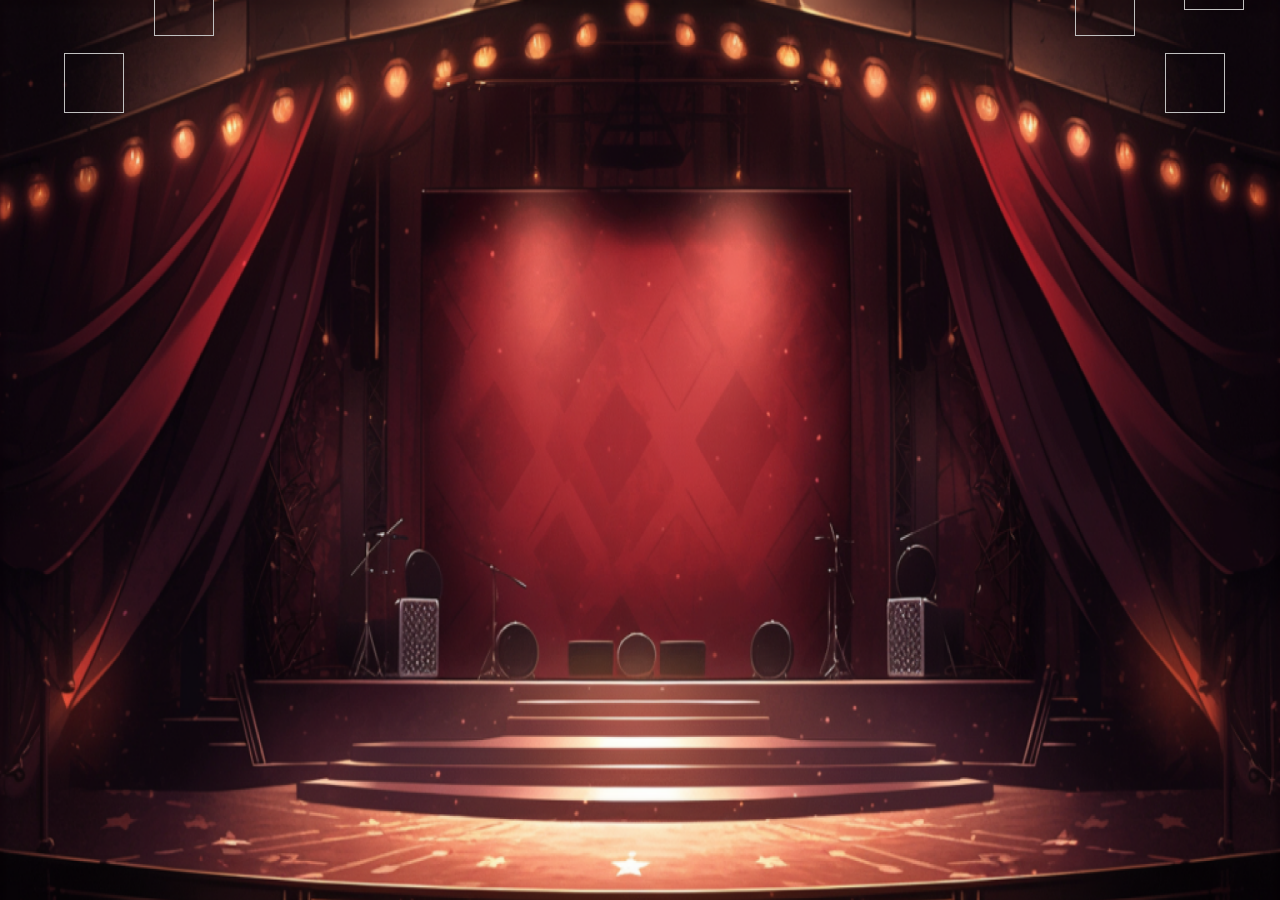
<file: src/main/resources/templates/bpm60.html>
<!DOCTYPE html>
<html>
<link rel="stylesheet" th:href="@{/play.css}" href="../static/play.css">
<link rel="stylesheet" th:href="@{/common.css}" href="../static/common.css">
<link rel="stylesheet" th:href="@{/bpm.css}" href="../static/bpm.css">
<head>
    <meta charset="UTF-8">
    <title>こんにちはタイトル</title>
</head>

<body>
	<!-- ヘッダー共通部分 -->
	<div th:insert="~{com/_header}"></div>
	<!-- コンサート会場共通部分 -->
	<div th:insert="~{com/_b-img}"></div>
	
	<img class="myPersons" th:src="@{/img/kubi/kubi1.png}">
    
	<a class="musicbtn btn-border" id="yellow2_1"><img id="1" class="lightbtn" th:src="@{/img/light/dark.png}"></a>
	<a class="musicbtn btn-border" id="yellow2_2"><img id="2" class="lightbtn" th:src="@{/img/light/dark.png}"></a>
	<a class="musicbtn btn-border" id="yellow2_3"><img id="3" class="lightbtn" th:src="@{/img/light/dark.png}"></a>
	<a class="musicbtn btn-border" id="yellow2_4"><img id="4" class="lightbtn" th:src="@{/img/light/dark.png}"></a>
	<a class="musicbtn btn-border" id="yellow2_5"><img id="5" class="lightbtn" th:src="@{/img/light/dark.png}"></a>
	<a class="musicbtn btn-border" id="blue2_1"><img id="6" class="lightbtn" th:src="@{/img/light/dark.png}"></a>
	<a class="musicbtn btn-border" id="blue2_2"><img id="7" class="lightbtn" th:src="@{/img/light/dark.png}"></a>
	<a class="musicbtn btn-border" id="blue2_3"><img id="8" class="lightbtn" th:src="@{/img/light/dark.png}"></a>
	<a class="musicbtn btn-border" id="blue2_4"><img id="9" class="lightbtn" th:src="@{/img/light/dark.png}"></a>
	<a class="musicbtn btn-border" id="blue2_5"><img id="10" class="lightbtn" th:src="@{/img/light/dark.png}"></a>
	<a class="musicbtn btn-border" id="red2_1"><img id="11" class="lightbtn" th:src="@{/img/light/dark.png}"></a>
	<a class="musicbtn btn-border" id="red2_2"><img id="12" class="lightbtn" th:src="@{/img/light/dark.png}"></a>
	<a class="musicbtn btn-border" id="red2_3"><img id="13" class="lightbtn" th:src="@{/img/light/dark.png}"></a>
	<script th:src="@{../js/changeString60.js}" src="../static/js/changeString60.js"></script>
	<script th:src="@{../js/musicplay60.js}" src="../static/js/musicplay60.js"></script>
	<!-- script共通部分 -->
	<div th:insert="~{com/_b-script}"></div>
</body>
</html>
</file>
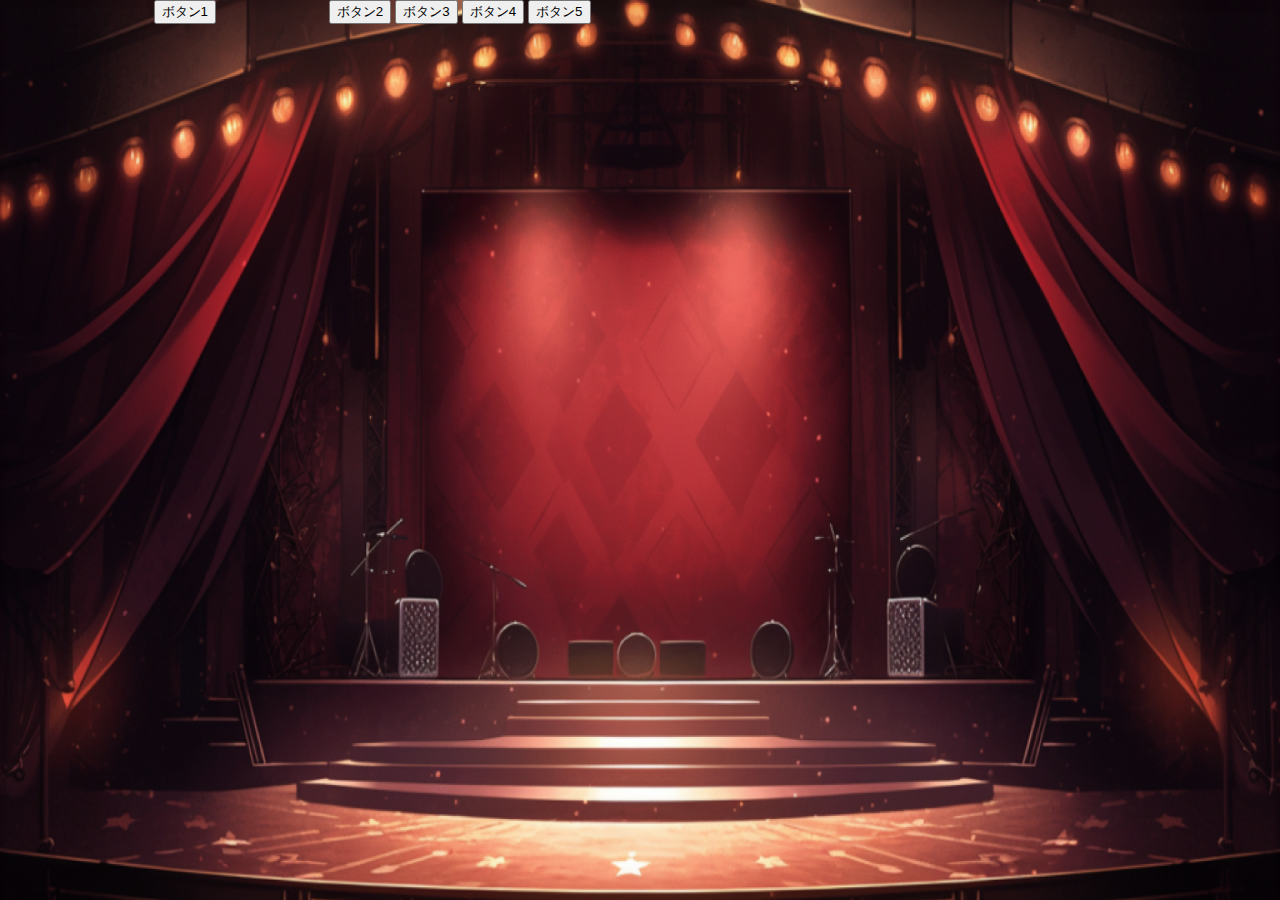
<file: src/main/resources/templates/play.html>
<!DOCTYPE html>
<html>
<link rel="stylesheet" th:href="@{/play.css}" href="../static/play.css">

<head>
	<meta charset="UTF-8">

	<head>
		<meta charset="UTF-8">
		<meta name="viewport" content="width=device-width, initial-scale=1.0">
		<title>こんにちはタイトル</title>
	</head>

<body>
	<!-- ヘッダー共通部分 -->
	<div th:insert="~{com/_header}"></div>
	<!-- コンサート会場共通部分 -->
	<div th:insert="~{com/_b-img}"></div>

	<footer>
		<div class="btngroup">
			<input type="button" id="red1" value="ボタン1">
			<input type="button" id="red2" value="ボタン2">
			<input type="button" id="b3" value="ボタン3">
			<input type="button" id="b4" value="ボタン4">
			<input type="button" id="b5" value="ボタン5">
		</div>
	</footer>

	<!-- script共通部分 -->
	<div th:insert="~{com/_b-script}"></div>

</body>

</html>
</file>
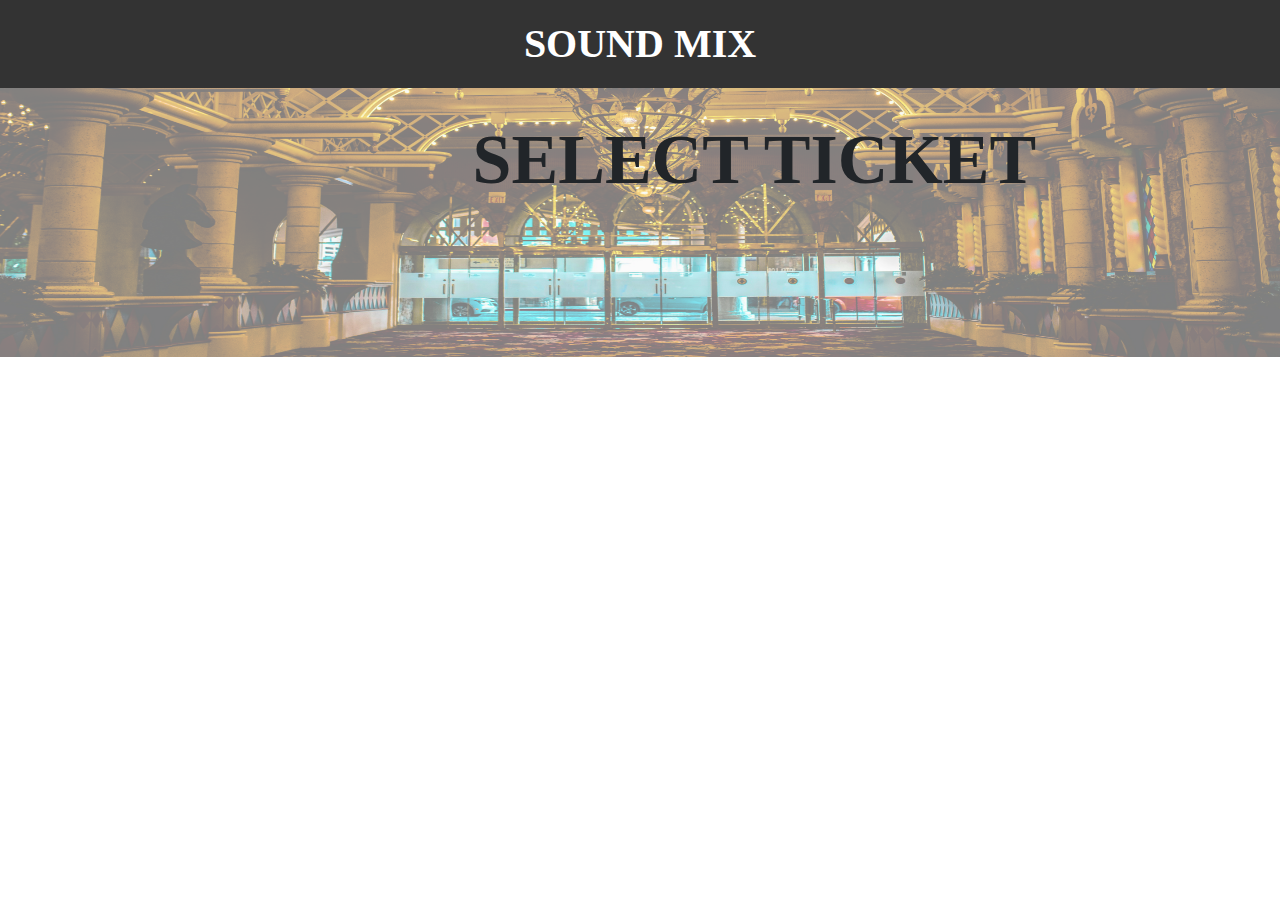
<file: src/main/resources/templates/select.html>
<!DOCTYPE html>
<html>
<link href="https://cdn.jsdelivr.net/npm/bootstrap@5.3.0/dist/css/bootstrap.min.css" rel="stylesheet">

<head>
	<meta charset="UTF-8">
	<title>BPM SELECT</title>
</head>

<body>
	<header class="bottom">
		<h1>SOUND MIX</h1>
	</header>
	<div class="container wrap">
		<h1 class="bottom">SELECT TICKET</h1>
		<div class="flex bottom">
			<a class="hover-ticket" onclick="bpm60()" id="bpm60"><img th:src="@{/img/ticket/newblack.png}"></a>
			<a class="hover-ticket" onclick="bpm100()" id="bpm100"><img th:src="@{/img/ticket/newblue.png}"></a>
		</div>
		<div class="flex">
			<a class="hover-ticket" onclick="bpm120()" id="bpm120"><img th:src="@{/img/ticket/newred.png}"></a>
			<a class="hover-ticket" onclick="bpm135()" id="bpm135"><img th:src="@{/img/ticket/newwhite.png}"></a>
		</div>
	</div>
	
	<img hidden th:src="@{/img/ticket/newblack.gif}" class="hiddenGIF" id="hidden1"></img>
	<img hidden th:src="@{/img/ticket/newblue.gif}" class="hiddenGIF" id="hidden2"></img>
	<img hidden th:src="@{/img/ticket/newred.gif}" class="hiddenGIF" id="hidden3"></img>
	<img hidden th:src="@{/img/ticket/newwhite.gif}" class="hiddenGIF" id="hidden4"></img>

	<script>
		function bpm60() {
			var ticket1 = document.getElementById("bpm100");
			var ticket2 = document.getElementById("bpm120");
			var ticket3 = document.getElementById("bpm135");
			var ticket4 = document.getElementById("bpm60");
			var temp = document.getElementById("hidden1");
			var temp2 = document.getElementById("bpm60");
			temp2.style.opacity = 0;
			ticket1.hidden = true;
			ticket2.hidden = true;
			ticket4.hidden = true;
			ticket3.hidden = true;

			temp.hidden = false;

			setTimeout(function () {
				window.location.href = '/bpm60';
			}, 1.8 * 1000);
		}
		function bpm100() {
			var ticket1 = document.getElementById("bpm100");
			var ticket2 = document.getElementById("bpm120");
			var ticket3 = document.getElementById("bpm135");
			var ticket4 = document.getElementById("bpm60");
			var temp = document.getElementById("hidden2");
			ticket1.style.opacity = 0;
			ticket1.hidden = true;
			ticket2.hidden = true;
			ticket4.hidden = true;
			ticket3.hidden = true;

			temp.hidden = false;
			setTimeout(function () {
				window.location.href = '/bpm100';
			}, 1.8 * 1000);
		}
		function bpm120() {
			var ticket1 = document.getElementById("bpm100");
			var ticket2 = document.getElementById("bpm120");
			var ticket3 = document.getElementById("bpm135");
			var ticket4 = document.getElementById("bpm60");
			var temp = document.getElementById("hidden3");
			ticket2.style.opacity = 0;
			ticket1.hidden = true;
			ticket2.hidden = true;
			ticket4.hidden = true;
			ticket3.hidden = true;

			temp.hidden = false;
			setTimeout(function () {
				window.location.href = '/bpm120';
			}, 1.8 * 1000);
		}
		function bpm135() {
			var ticket1 = document.getElementById("bpm100");
			var ticket2 = document.getElementById("bpm120");
			var ticket3 = document.getElementById("bpm135");
			var ticket4 = document.getElementById("bpm60");
			var temp = document.getElementById("hidden4");
			ticket3.style.opacity = 0;
			ticket1.hidden = true;
			ticket2.hidden = true;
			ticket4.hidden = true;
			ticket3.hidden = true;

			temp.hidden = false;
			setTimeout(function () {
				window.location.href = '/bpm135';
			}, 1.8 * 1000);
		}
		function play() {
			window.location.href = '/play';
		}
	</script>
	<link rel="stylesheet" th:href="@{/select.css}" href="../static/select.css">
</body>

</html>
</file>
<file: src/main/resources/static/play.css>
@charset "UTF-8";

.main{
	width:100%;
	display: block;
	background-color: white;
}

.mySlides
.mySlides2 {
	margin:auto;
	display: block;
	width: 250px;
	height: auto;
}

html {
	width: 100%;
	height: 100%;
}

body {
	width: 100%;
	height: 100%;
	margin: 0;
	background-image: url(./img/背景3.png);
	background-size: 100% 100%;
	background-repeat: no-repeat;
	background-attachment: fixed;
}

span{
	font-family: cursive;
	max-width: 130px;
}
.myPersons{
	z-index: 5;
	padding-top: 16.8%;
}
.myFaces{
	position: relative;
	margin-right:80%;
	z-index: 10;
}

/** ボタン装飾 */
.lightbtn {
	height: 60px;
	width: 60px;
	margin-top: 0;
	margin-left: 0;
}

.musicbtn {
	display: block;
	position: absolute;
}

/** black ticket */
/** ボタン配置(左) */
#yellow2_1 {
	margin-top: -31%;
	margin-left: 10.5%;
}

#yellow2_2 {
	margin-top: -23%;
	margin-left: 4.5%;
}

#yellow2_3 {
	margin-top: -34%;
	margin-left: 20%;
}

#yellow2_4 {
	margin-top: -26%;
	margin-left: 17%;
}

#yellow2_5{
	margin-top: -19%;
	margin-left: 12%;
}

#blue2_1{
	margin-top: -13%;
	margin-left: 5%;
}

/** ボタン配置(右) */
#blue2_2{
	margin-top: -34%;
	margin-left: 76%;
}

#blue2_3 {
	margin-top: -26%;
	margin-left: 79%;
}

#blue2_4 {
	margin-top: -19%;
	margin-left: 84%;
}

#blue2_5 {
	margin-top: -13%;
	margin-left: 91%;
}

#red2_1 {
	margin-top: -32%;
	margin-left: 84%;
}

#red2_2 {
	margin-top: -26.5%;
	margin-left: 88%;
}

#red2_3 {
	margin-top: -21%;
	margin-left: 92.5%;
}

/** blue ticket */
/** ボタン配置(左) */
#egroup1 {
	margin-top: -32%;
	margin-left: 10%;
}

#egroup2 {
	margin-top: -24%;
	margin-left: 5%;
}

#moon1 {
	margin-top: -33%;
	margin-left: 20%;
}

#moon2 {
	margin-top: -23%;
	margin-left: 15%;
}

#moon3{
	margin-top: -15%;
	margin-left: 5%;
}

/** ボタン配置(右) */
#traiangle1{
	margin-top: -33%;
	margin-left: 76%;
}

#traiangle2 {
	margin-top: -21%;
	margin-left: 81%;
}

#beans1 {
	margin-top: -28%;
	margin-left: 87%;
}

#beans2 {
	margin-top: -16.5%;
	margin-left: 92%;
}

/** red ticket */
/** ボタン配置(左) */
#square1 {
	margin-top: -29%;
	margin-left: 2.5%;
}

#square2 {
	margin-top: -32%;
	margin-left: 12%;
}

#square3 {
	margin-top: -24.5%;
	margin-left: 8.5%;
}

#square4 {
	margin-top: -19%;
	margin-left: 2%;
}

#square5{
	margin-top: -34%;
	margin-left: 21.5%;
}

#percent1{
	margin-top: -25%;
	margin-left: 18%;
}

#percent2{
	margin-top: -15.5%;
	margin-left: 11%;
	
}

#clover1{
	margin-top: -10%;
	margin-left: 2%;
}

/** ボタン配置(右) */
#clover2{
	margin-top: -35%;
	margin-left: 74%;
}

#clover3 {
	margin-top: -27.5%;
	margin-left: 77%;
}

#clover4 {
	margin-top: -20%;
	margin-left: 81%;
}

#clover5 {
	margin-top: -14%;
	margin-left: 86%;
}

#doublecircle1 {
	margin-top: -10%;
	margin-left: 93%;
}

#doublecircle2 {
	margin-top: -32%;
	margin-left: 84%;
}

#doublecircle3 {
	margin-top: -24.5%;
	margin-left: 88%;
}

#doublecircle4 {
	margin-top: -19%;
	margin-left: 94%;
}

#doublecircle5 {
	margin-top: -29%;
	margin-left: 94%;
}

/** new white ticket */
/** ボタン配置(左) */
#red1 {
	margin-top: -32%;
	margin-left: 12%;
}

#red2 {
	margin-top: -24.5%;
	margin-left: 8.5%;
}

#red3 {
	margin-top: -18%;
	margin-left: 2%;
}

#red4 {
	margin-top: -35%;
	margin-left: 20.5%;
}

#blue1{
	margin-top: -26%;
	margin-left: 18%;
}

#blue2{
	margin-top: -17%;
	margin-left: 12%;
}

#blue3{
	margin-top: -10%;
	margin-left: 2.5%;
}

/** ボタン配置(右) */
#blue4{
	margin-top: -35%;
	margin-left: 74.5%;
}

#blue5{
	margin-top: -26%;
	margin-left: 78%;
}

#green1{
	margin-top: -17%;
	margin-left: 83.5%;
}

#green2 {
	margin-top: -10%;
	margin-left: 92%;
}

#green3 {
	margin-top: -32%;
	margin-left: 84%;
}

#green4 {
	margin-top: -24.5%;
	margin-left: 88%;
}

#green5 {
	margin-top: -18%;
	margin-left: 94%;
}
</file>
<file: src/main/resources/static/common.css>
body{
	padding: 0;
	margin: 0;
}

header {
	display: flex;
	background-color: #333; /* タイトル表示部の背景色 */
    color: #fff; /* タイトルのテキスト色 */
    text-align: center;
}

h1 {
	margin: 10px;
    font-family: "Gabriola";
    font-size: 40px;
    font-weight: bold;
	color: white;
}

.person{
	width: 500px;
}
.soundmix{
	margin-left: 40%;
	margin-top: 1%;
}

.btn-back{
	height: 30px;
	margin: 30px 0 0 20px ;
	font-family: cursive;
	border-radius: 0.5rem;
}
</file>
<file: src/main/resources/static/bpm.css>
@charset "UTF-8";

/* フェードイン */
.wrap {
	animation: fadein 1s forwards;
}

@keyframes fadein {
	0% {opacity: 0}
	100% {opacity: 1}
}
</file>
<file: src/main/resources/static/select.css>
@charset "UTF-8";
body {
    margin: 0;
    padding: 0;
}

header {
    background-color: #333; /* タイトル表示部の背景色 */
    color: #fff; /* タイトルのテキスト色 */
    padding: 20px; /* タイトル表示部の上下左右の余白 */
    text-align: center;
}

h1 {
    margin: 0;
    font-family:"Gabriola";
    font-weight: bold;
}
.img{
	height: 500px;
	width: 500px;
}

/** チケットの位置サイズ */
button {
	border: none;
	background-color: #FFF;
}

img {
	width: 95%;
}

.flex {
	display: flex;
}

.bottom {
	margin-bottom: 30px;
}

h1.bottom{
	font-size: 70px;
	margin-left:35%;
}
.hiddenGIF {
	display: inline-block;
	position: relative;
	left: 50%;
	transform: translateX(-45%);
	width: 1000px;
}

/** チケットhoverの動き */
.hover-ticket,
.hover-ticket::before,
.hover-ticket::after {
  transition-timing-function: cubic-bezier(0.33, 1, 0.68, 1);
  
}
.hover-ticket {
  position: relative;
  z-index: 1;
  overflow: hidden;
}
.hover-ticket::before,
.hover-ticket::after {
  opacity: 0;
  position: absolute;
}
.hover-ticket::before {
  z-index:0;
  position: absolute;
  content: '';
  left: 0%;
  top: 0;
  width: 100%;
  height: 100%;
  background-color: rgba(0,0,0, .5);
  transition-duration: 0.5s;
  border-radius: 8px;
  width: 615.7px;
  height: 224px;
}
.hover-ticket::after {
  color: #fff;
  content: "Attend a concert";
  font-family:"Gabriola";
  font-size: 60px;
  font-weight: bold;
  display: flex;
  text-align: center;
  justify-content: center;
  align-items: center;
  width: 100%;
  height: 100%;
  top: 0;
  right: 0;
  bottom: 0;
  left: 0;
  transition-duration: 0.2s;
}
.hover-ticket:hover::after {
  transition-delay: .5s;
}
.hover-ticket:hover::before,
.hover-ticket:hover::after {
  opacity: 1;
}

/* フェードイン */
.wrap {
	animation: fadein 1s forwards;
}

@keyframes fadein {
	0% {opacity: 0}
	100% {opacity: 1}
}
body{
	background-image: url(./img/ticket/background.png);
	background-size: 100% 115%;
	background-repeat:  no-repeat;
}
</file>
